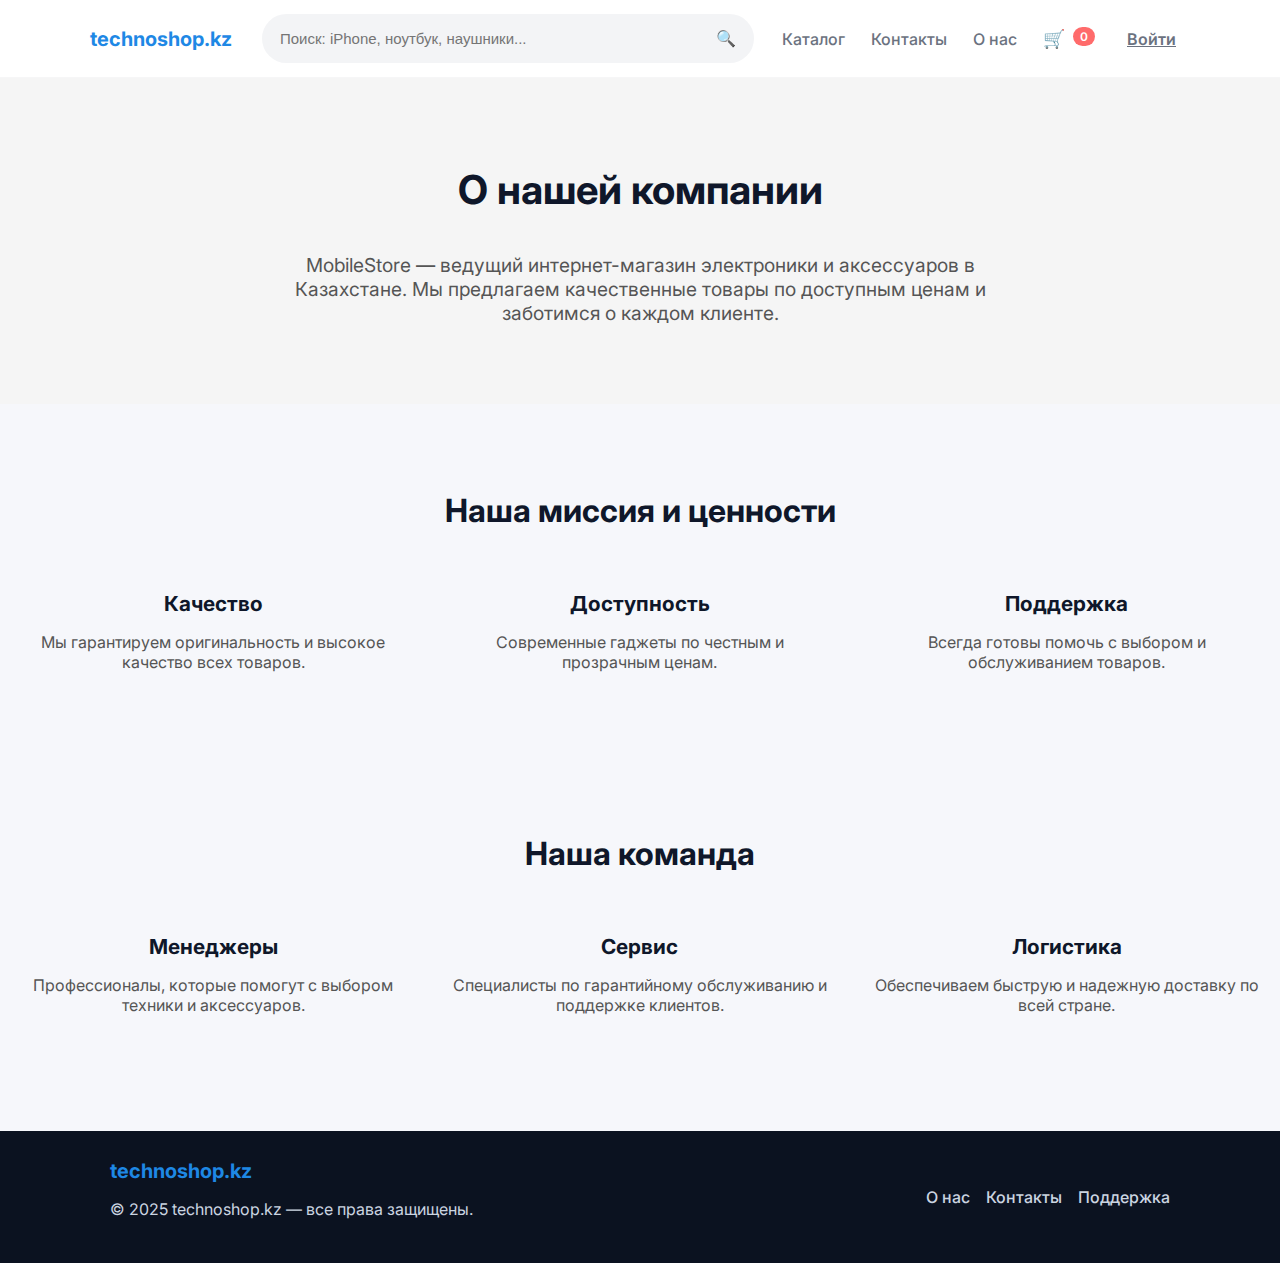
<file: about.html>
<!DOCTYPE html>
<html lang="ru">
<head>
  <meta charset="UTF-8">
  <meta name="viewport" content="width=device-width,initial-scale=1">
  <title>О нас — MobileStore</title>
  <link rel="stylesheet" href="style.css">
  <link href="https://fonts.googleapis.com/css2?family=Inter:wght@300;400;600;700&display=swap" rel="stylesheet">
  <style>
    .about-hero {
      display: flex;
      flex-direction: column;
      align-items: center;
      text-align: center;
      padding: 60px 20px;
      background: #f5f5f5;
    }
    .about-hero h1 {
      font-size: 2.5rem;
      margin-bottom: 20px;
    }
    .about-hero p {
      max-width: 700px;
      font-size: 1.2rem;
      color: #555;
    }
    .about-section {
      padding: 60px 20px;
    }
    .about-section h2 {
      text-align: center;
      margin-bottom: 40px;
      font-size: 2rem;
    }
    .about-grid {
      display: grid;
      grid-template-columns: repeat(3, 1fr);
      gap: 40px;
      text-align: center;
    }
    .about-item h3 {
      margin-bottom: 15px;
      font-size: 1.3rem;
    }
    .about-item p {
      color: #555;
    }
    @media (max-width: 980px) {
      .about-grid { grid-template-columns: repeat(2, 1fr); }
    }
    @media (max-width: 600px) {
      .about-grid { grid-template-columns: 1fr; }
    }
  </style>
</head>
<body>

  <header class="site-header">
  <div class="container header-inner">
    <a class="logo" href="index.html">technoshop.kz</a>

    <form class="search" action="catalog.html" role="search" aria-label="Поиск товаров">
      <input type="search" name="q" placeholder="Поиск: iPhone, ноутбук, наушники..." />
      <button type="submit" aria-label="Искать">🔍</button>
    </form>

    <nav class="header-actions">
      <a href="catalog.html" class="nav-link">Каталог</a>
      <a href="contacts.html" class="nav-link">Контакты</a>
      <a href="about.html" class="nav-link">О нас</a>
      <a href="cart.html" class="cart-btn" aria-label="Корзина">
        <span class="cart-icon">🛒</span>
        <span class="cart-count" id="cartCount">0</span>
      </a>
      <a href="login.html" class="btn btn-ghost">Войти</a>
    </nav>
  </div>
</header>

  <main>
    <!-- Hero -->
    <section class="about-hero">
      <h1>О нашей компании</h1>
      <p>MobileStore — ведущий интернет-магазин электроники и аксессуаров в Казахстане. Мы предлагаем качественные товары по доступным ценам и заботимся о каждом клиенте.</p>
    </section>

    <!-- Миссия и ценности -->
    <section class="about-section">
      <h2>Наша миссия и ценности</h2>
      <div class="about-grid">
        <div class="about-item">
          <h3>Качество</h3>
          <p>Мы гарантируем оригинальность и высокое качество всех товаров.</p>
        </div>
        <div class="about-item">
          <h3>Доступность</h3>
          <p>Современные гаджеты по честным и прозрачным ценам.</p>
        </div>
        <div class="about-item">
          <h3>Поддержка</h3>
          <p>Всегда готовы помочь с выбором и обслуживанием товаров.</p>
        </div>
      </div>
    </section>

    <!-- Команда -->
    <section class="about-section">
      <h2>Наша команда</h2>
      <div class="about-grid">
        <div class="about-item">
          <h3>Менеджеры</h3>
          <p>Профессионалы, которые помогут с выбором техники и аксессуаров.</p>
        </div>
        <div class="about-item">
          <h3>Сервис</h3>
          <p>Специалисты по гарантийному обслуживанию и поддержке клиентов.</p>
        </div>
        <div class="about-item">
          <h3>Логистика</h3>
          <p>Обеспечиваем быструю и надежную доставку по всей стране.</p>
        </div>
      </div>
    </section>

  </main>

  <footer class="site-footer">
    <div class="container footer-inner">
      <div class="footer-left">
        <a class="logo" href="/">technoshop.kz</a>
        <p>© 2025 technoshop.kz — все права защищены.</p>
      </div>
      <div class="footer-right">
        <nav class="footer-nav">
          <a href="about.html">О нас</a>
          <a href="contacts.html">Контакты</a>
          <a href="support.html">Поддержка</a>
        </nav>
      </div>
    </div>
  </footer>

  <script>
    // Корзина
    function getCart() { return JSON.parse(localStorage.getItem('ms_cart') || '[]'); }
    function setCart(cart) { localStorage.setItem('ms_cart', JSON.stringify(cart)); updateCartCount(); }
    function updateCartCount() {
      const cart = getCart();
      const count = cart.reduce((sum, item) => sum + (item.qty || 0), 0);
      document.getElementById('cartCount').textContent = count;
    }
    updateCartCount();
  </script>

</body>
</html>
</file>
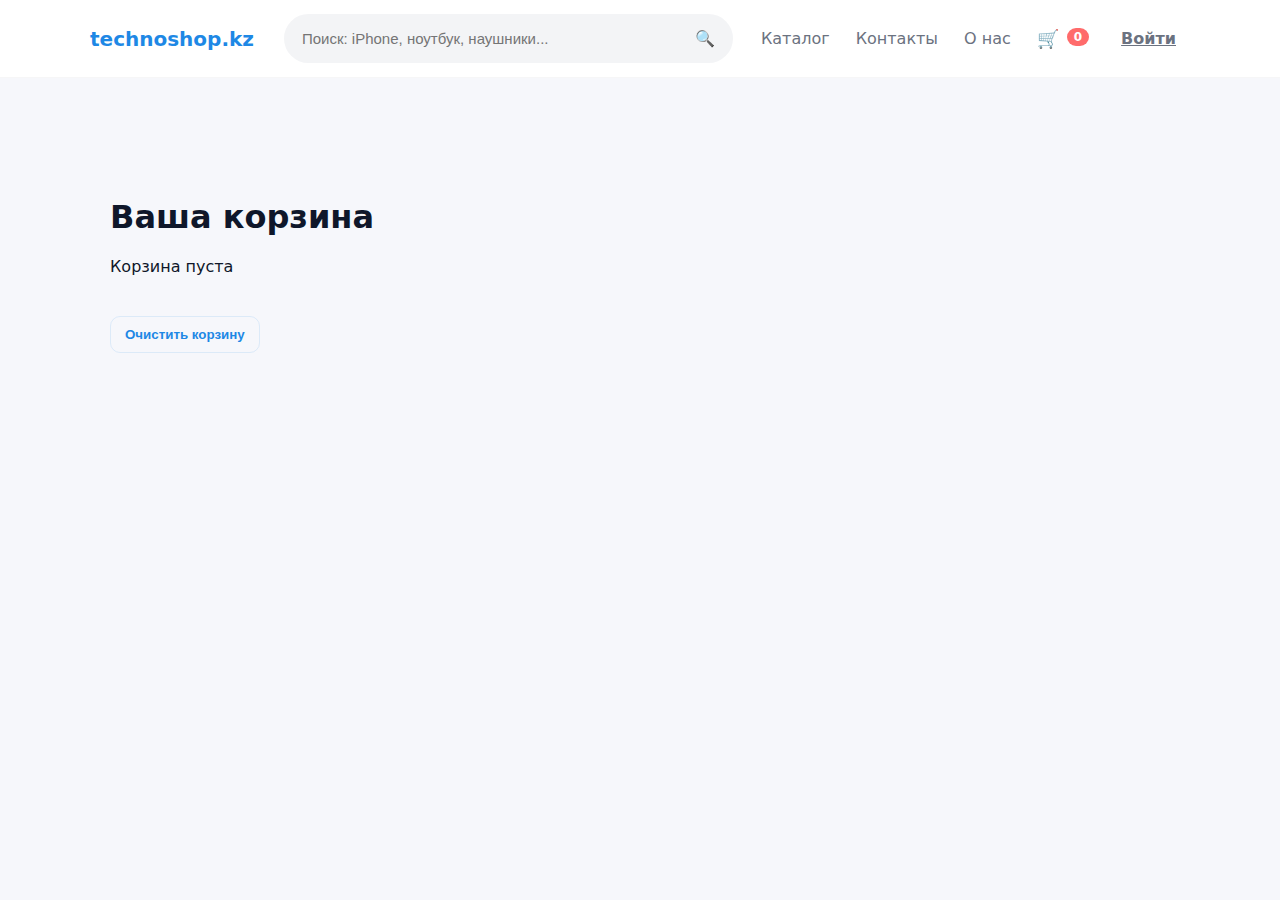
<file: cart.html>
<!DOCTYPE html>
<html lang="ru">
<head>
  <meta charset="UTF-8">
  <meta name="viewport" content="width=device-width,initial-scale=1">
  <title>Корзина — MobileStore</title>
  <link rel="stylesheet" href="style.css">
  <style>
    /* Дополнительно для корзины */
    #cartItems div {
      display: flex;
      justify-content: space-between;
      align-items: center;
      margin-bottom: 12px;
      padding: 8px;
      background: #fff;
      border-radius: 8px;
      box-shadow: 0 2px 6px rgba(0,0,0,0.08);
    }
    .cart-item-controls button {
      margin: 0 4px;
      padding: 4px 8px;
      border: 1px solid #ddd;
      border-radius: 4px;
      background: #f3f4f6;
      cursor: pointer;
    }
    .cart-item-controls span {
      margin: 0 6px;
      font-weight: 500;
    }
  </style>
</head>
<body>

  <!-- Шапка -->
  <header class="site-header">
    <div class="container header-inner">
      <a class="logo" href="index.html">technoshop.kz</a>
      <form class="search" action="catalog.html">
        <input type="search" name="q" placeholder="Поиск: iPhone, ноутбук, наушники...">
        <button type="submit">🔍</button>
      </form>
      <nav class="header-actions">
        <a href="catalog.html" class="nav-link">Каталог</a>
        <a href="contacts.html" class="nav-link">Контакты</a>
        <a href="about.html" class="nav-link">О нас</a>
        <a href="cart.html" class="cart-btn" aria-label="Корзина">
          <span class="cart-icon">🛒</span>
          <span class="cart-count" id="cartCount">0</span>
        </a>
        <a href="login.html" class="btn btn-ghost">Войти</a>
      </nav>
    </div>
  </header>

  <main class="container" style="margin-top:120px;">
    <h1>Ваша корзина</h1>
    <div id="cartItems"></div>
    <div id="cartTotal" style="margin-top:20px; font-weight:700;"></div>
    <button id="clearCart" class="btn btn-outline" style="margin-top:20px;">Очистить корзину</button>
  </main>

  <script>
    function getCart() {
      return JSON.parse(localStorage.getItem('ms_cart') || '[]');
    }

    function setCart(cart) {
      localStorage.setItem('ms_cart', JSON.stringify(cart));
      updateCartCount();
      renderCart();
    }

    function updateCartCount() {
      const cart = getCart();
      const count = cart.reduce((sum, item) => sum + (item.qty || 0), 0);
      document.getElementById('cartCount').textContent = count;
    }

    function renderCart() {
      const cart = getCart();
      const container = document.getElementById('cartItems');
      container.innerHTML = '';
      if(cart.length === 0){
        container.innerHTML = '<p>Корзина пуста</p>';
        document.getElementById('cartTotal').textContent = '';
        return;
      }

      let total = 0;
      cart.forEach(item => {
        total += item.price * item.qty;
        const div = document.createElement('div');

        div.innerHTML = `
          <span>${item.name}</span>
          <div class="cart-item-controls">
            <button class="decrease">-</button>
            <span>${item.qty}</span>
            <button class="increase">+</button>
            <span>₸ ${item.price * item.qty}</span>
            <button class="remove">❌</button>
          </div>
        `;

        // Кнопка удалить
        div.querySelector('.remove').addEventListener('click', () => {
          const newCart = cart.filter(p => p.id !== item.id);
          setCart(newCart);
        });

        // Увеличить количество
        div.querySelector('.increase').addEventListener('click', () => {
          item.qty += 1;
          setCart(cart);
        });

        // Уменьшить количество
        div.querySelector('.decrease').addEventListener('click', () => {
          if(item.qty > 1){
            item.qty -= 1;
            setCart(cart);
          }
        });

        container.appendChild(div);
      });

      document.getElementById('cartTotal').textContent = 'Итого: ₸ ' + total;
    }

    document.getElementById('clearCart').addEventListener('click', () => {
      if(confirm('Очистить корзину?')){
        setCart([]);
      }
    });

    renderCart();
    updateCartCount();
  </script>
</body>
</html>
</file>
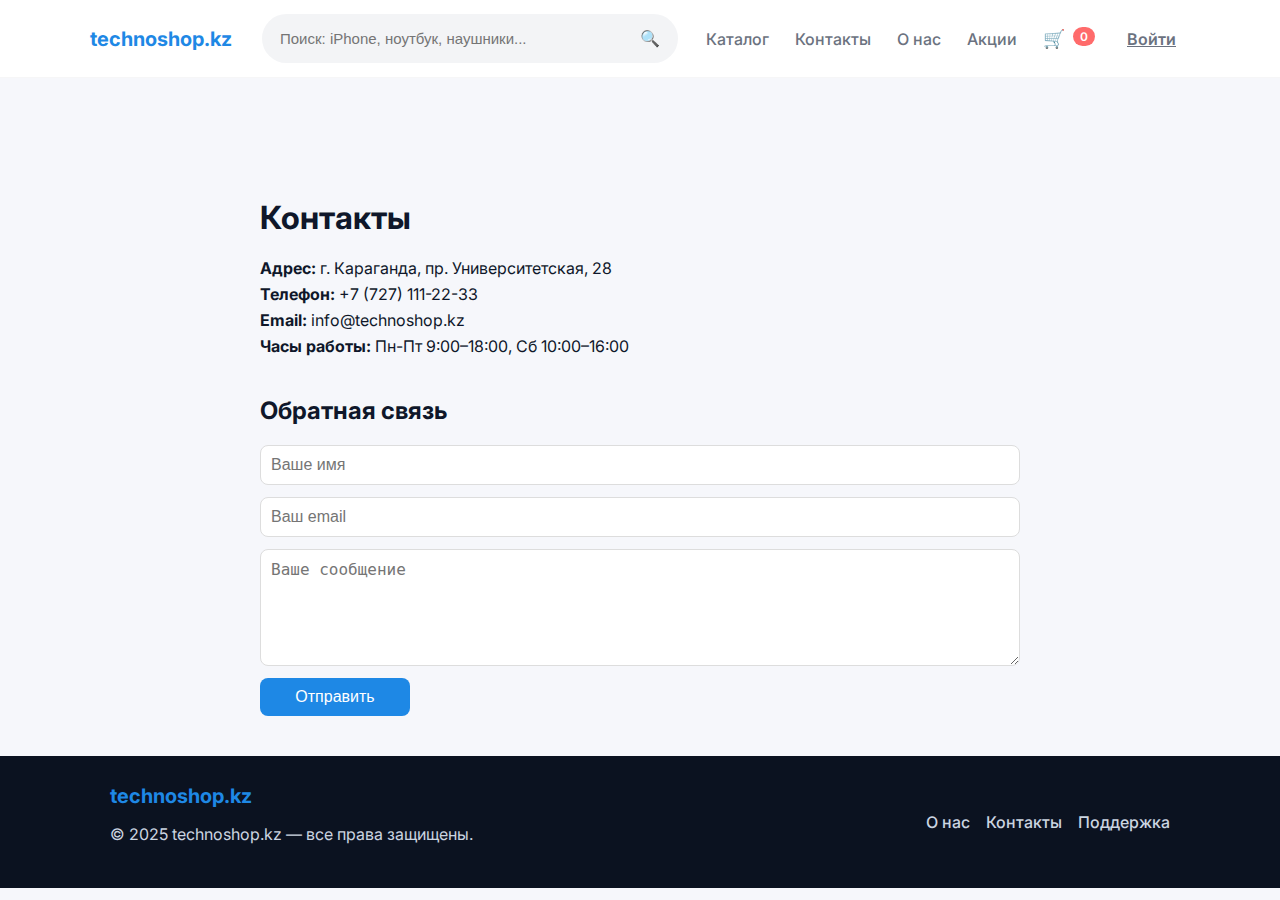
<file: contacts.html>
<!DOCTYPE html>
<html lang="ru">
<head>
  <meta charset="UTF-8">
  <meta name="viewport" content="width=device-width,initial-scale=1">
  <title>Контакты — MobileStore</title>
  <link rel="stylesheet" href="style.css">
  <link href="https://fonts.googleapis.com/css2?family=Inter:wght@300;400;600;700&display=swap" rel="stylesheet">
  <style>
    main {
      margin-top: 120px;
      max-width: 800px;
      margin-left: auto;
      margin-right: auto;
      padding: 0 20px;
    }
    .contact-info {
      margin-bottom: 40px;
    }
    .contact-info p {
      margin: 6px 0;
    }
    form.contact-form {
      display: flex;
      flex-direction: column;
      gap: 12px;
    }
    form.contact-form input,
    form.contact-form textarea {
      padding: 10px;
      border-radius: 8px;
      border: 1px solid #ddd;
      font-size: 16px;
      width: 100%;
    }
    form.contact-form button {
      width: 150px;
      padding: 10px;
      border: none;
      border-radius: 8px;
      background-color: #1e88e5;
      color: white;
      cursor: pointer;
      font-size: 16px;
    }
  </style>
</head>
<body>

  <!-- Шапка -->
  <header class="site-header">
    <div class="container header-inner">
      <a class="logo" href="index.html">technoshop.kz</a>

      <form class="search" action="catalog.html" role="search" aria-label="Поиск товаров">
        <input type="search" name="q" placeholder="Поиск: iPhone, ноутбук, наушники..." />
        <button type="submit" aria-label="Искать">🔍</button>
      </form>

      <nav class="header-actions">
        <a href="catalog.html" class="nav-link">Каталог</a>
        <a href="contacts.html" class="nav-link active">Контакты</a>
        <a href="about.html" class="nav-link">О нас</a>
        <a href="sales.html" class="nav-link">Акции</a>
        <a href="cart.html" class="cart-btn" aria-label="Корзина">
          <span class="cart-icon">🛒</span>
          <span class="cart-count" id="cartCount">0</span>
        </a>
        <a href="login.html" class="btn btn-ghost">Войти</a>
      </nav>
    </div>
  </header>

  <main>
    <h1>Контакты</h1>

    <div class="contact-info">
      <p><strong>Адрес:</strong> г. Караганда, пр. Университетская, 28</p>
      <p><strong>Телефон:</strong> +7 (727) 111-22-33</p>
      <p><strong>Email:</strong> info@technoshop.kz</p>
      <p><strong>Часы работы:</strong> Пн-Пт 9:00–18:00, Сб 10:00–16:00</p>
    </div>

    <h2>Обратная связь</h2>
    <form class="contact-form" id="contactForm">
      <input type="text" name="name" placeholder="Ваше имя" required>
      <input type="email" name="email" placeholder="Ваш email" required>
      <textarea name="message" rows="5" placeholder="Ваше сообщение" required></textarea>
      <button type="submit">Отправить</button>
    </form>
  </main>

  <footer class="site-footer">
    <div class="container footer-inner">
      <div class="footer-left">
        <a class="logo" href="/">technoshop.kz</a>
        <p>© 2025 technoshop.kz — все права защищены.</p>
      </div>
      <div class="footer-right">
        <nav class="footer-nav">
          <a href="/about">О нас</a>
          <a href="/contacts">Контакты</a>
          <a href="/support">Поддержка</a>
        </nav>
      </div>
    </div>
  </footer>

  <script>
    /* ---------- Корзина ---------- */
    const cartCountEl = document.getElementById('cartCount');
    function getCart() { return JSON.parse(localStorage.getItem('ms_cart') || '[]'); }
    function setCart(cart) { localStorage.setItem('ms_cart', JSON.stringify(cart)); updateCartCount(); }
    function updateCartCount() {
      const cart = getCart();
      const count = cart.reduce((sum,p) => sum + (p.qty||0), 0);
      if(cartCountEl) cartCountEl.textContent = count;
    }
    updateCartCount();

    /* ---------- Форма обратной связи (демо) ---------- */
    const contactForm = document.getElementById('contactForm');
    if(contactForm){
      contactForm.addEventListener('submit', (e) => {
        e.preventDefault();
        alert('Спасибо! Ваше сообщение отправлено.');
        contactForm.reset();
      });
    }

    /* ---------- Поиск из шапки (переходит на catalog.html) ---------- */
    const searchForms = document.querySelectorAll('form.search');
    searchForms.forEach(form => {
      form.addEventListener('submit', (e) => {
        e.preventDefault();
        const q = form.querySelector('input[name="q"]').value.trim();
        const url = 'catalog.html' + (q ? '?q=' + encodeURIComponent(q) : '');
        window.location.href = url;
      });
    });
  </script>

</body>
</html>
</file>
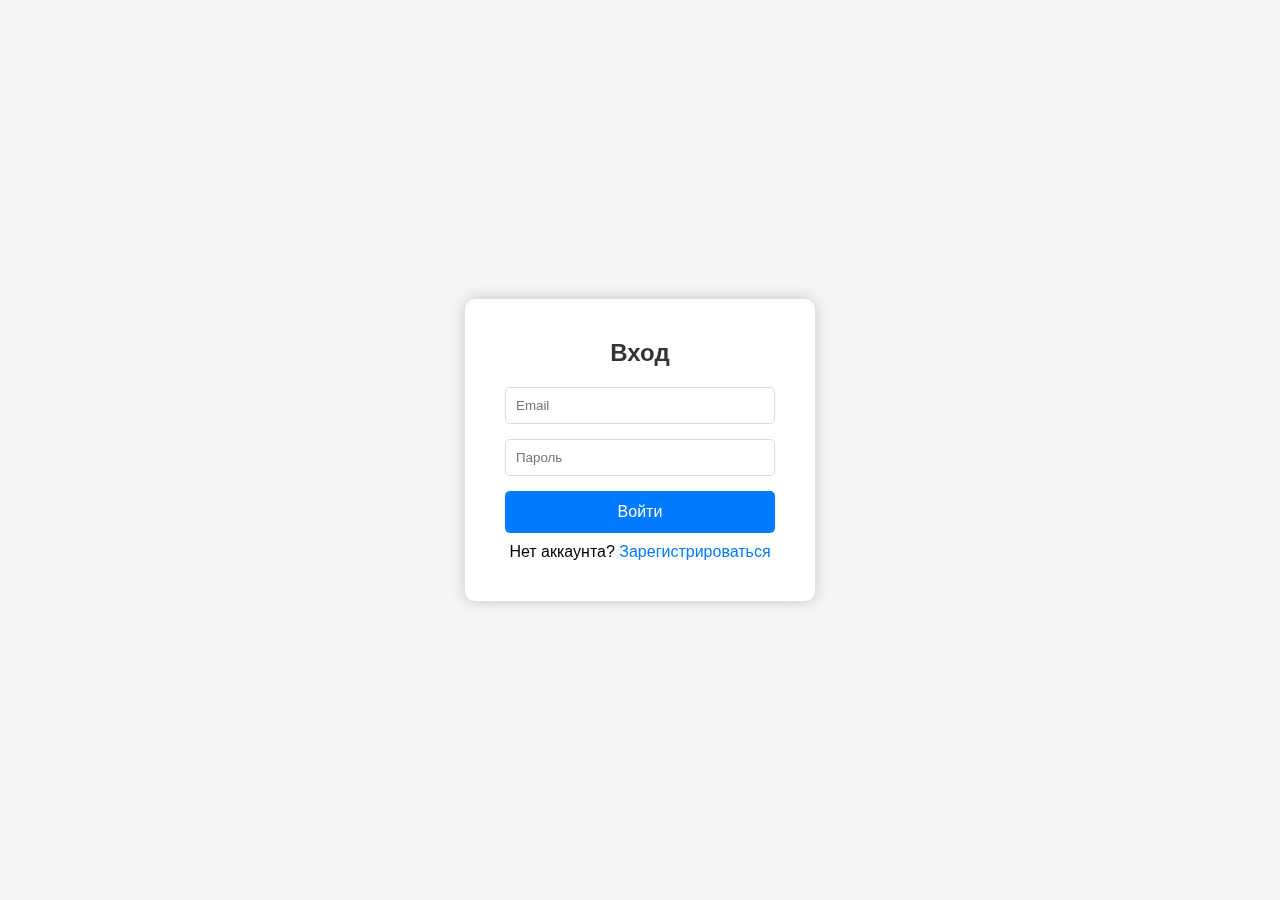
<file: login.html>
<!DOCTYPE html>
<html lang="ru">
<head>
    <meta charset="UTF-8">
    <meta name="viewport" content="width=device-width, initial-scale=1.0">
    <title>Вход / Регистрация</title>
    <link rel="stylesheet" href="login.css">
</head>
<body>




    <div class="background"></div>

    <div class="login-container">
        <form class="login-form" action="#" method="post">
            <h2>Вход</h2>
            <input type="email" placeholder="Email" required>
            <input type="password" placeholder="Пароль" required>
            <button type="submit">Войти</button>
            <p class="switch-form">Нет аккаунта? <a href="#" id="show-register">Зарегистрироваться</a></p>
        </form>

        <form class="register-form" action="#" method="post">
            <h2>Регистрация</h2>
            <input type="text" placeholder="Имя" required>
            <input type="email" placeholder="Email" required>
            <input type="password" placeholder="Пароль" required>
            <button type="submit">Зарегистрироваться</button>
            <p class="switch-form">Уже есть аккаунт? <a href="#" id="show-login">Войти</a></p>
        </form>
    </div>

    <script>
        const loginForm = document.querySelector('.login-form');
        const registerForm = document.querySelector('.register-form');
        const showRegister = document.getElementById('show-register');
        const showLogin = document.getElementById('show-login');

        showRegister.addEventListener('click', (e) => {
            e.preventDefault();
            loginForm.style.display = 'none';
            registerForm.style.display = 'flex';
        });

        showLogin.addEventListener('click', (e) => {
            e.preventDefault();
            registerForm.style.display = 'none';
            loginForm.style.display = 'flex';
        });

        registerForm.style.display = 'none';
    </script>
</body>
</html>
</file>
<file: style.css>
/* style.css — мобильный магазин техники (MobileStore) */
/* ----------------------------------------------- */
:root{
  --bg:#f6f7fb;
  --container:1100px;
  --primary:#1e88e5;
  --accent:#ff6b6b;
  --muted:#6b7280;
  --card:#ffffff;
  --radius:12px;
  --shadow: 0 6px 20px rgba(16,24,40,0.08);
  --fw-regular:400; --fw-medium:600; --fw-bold:700;
  font-size:16px;
}

*{box-sizing:border-box}
html,body{height:100%}
body{
  margin:0;
  font-family: 'Inter', system-ui, -apple-system, "Segoe UI", Roboto, "Helvetica Neue", Arial;
  background:var(--bg);
  color:#0f172a;
  -webkit-font-smoothing:antialiased;
}

.container{
  max-width:var(--container);
  margin:0 auto;
  padding:0 20px;
}

/* Header */
.site-header{
  background: #fff;
  border-bottom: 1px solid rgba(15,23,42,0.04);
  position:sticky;
  top:0;
  z-index:40;
}
.header-inner{
  display:flex;
  align-items:center;
  gap:20px;
  padding:14px 0;
}
.logo{
  font-weight:700;
  color:var(--primary);
  text-decoration:none;
  font-size:20px;
}
.search{
  display:flex;
  flex:1;
  max-width:540px;
  background:#f3f4f6;
  border-radius:999px;
  padding:6px;
  align-items:center;
  gap:6px;
  margin-left:10px;
}
.search input{
  border:0;
  outline:0;
  background:transparent;
  padding:10px 12px;
  flex:1;
  font-size:15px;
}
.search button{
  border:0;
  background:transparent;
  padding:8px 12px;
  cursor:pointer;
  font-size:16px;
}
.header-actions{
  display:flex;
  align-items:center;
  gap:10px;
}
.nav-link{
  color:var(--muted);
  text-decoration:none;
  font-weight:500;
  padding:6px 8px;
}
.cart-btn{
  position:relative;
  text-decoration:none;
  color:var(--muted);
  font-size:18px;
  display:inline-flex;
  align-items:center;
  gap:8px;
  padding:6px 8px;
}
.cart-count{
  background:var(--accent);
  color:#fff;
  border-radius:999px;
  font-size:12px;
  padding:2px 7px;
  font-weight:600;
  position:relative;
  top:-2px;
}

/* Buttons */
.btn{
  display:inline-flex;
  align-items:center;
  justify-content:center;
  gap:8px;
  padding:10px 14px;
  border-radius:10px;
  border:0;
  cursor:pointer;
  font-weight:600;
}
.btn-primary{
  background:var(--primary);
  color:#fff;
}
.btn-outline{
  background:transparent;
  color:var(--primary);
  border:1px solid rgba(30,136,229,0.12);
}
.btn-ghost{
  background:transparent;
  color:var(--muted);
}

/* Hero */
.hero{
  padding:48px 0;
}
.hero-inner{
  display:grid;
  grid-template-columns: 1fr 420px;
  gap:30px;
  align-items:center;
}
.hero-left h1{
  margin:0 0 12px;
  font-size:32px;
  line-height:1.05;
}
.hero-left p{
  margin:0 0 18px;
  color:var(--muted);
}
.hero-right img{
  width:100%;
  border-radius:16px;
  box-shadow:var(--shadow);
  display:block;
}

/* Categories */
.section-title{
  margin:0 0 18px;
  font-size:22px;
}
.categories{
  padding:28px 0;
}
.categories-grid{
  display:grid;
  grid-template-columns: repeat(4, 1fr);
  gap:18px;
}
.category-card{
  display:block;
  text-decoration:none;
  background:var(--card);
  border-radius:12px;
  overflow:hidden;
  box-shadow:var(--shadow);
  text-align:center;
  padding:12px;
  transition:transform .18s ease, box-shadow .18s ease;
}
.category-card img{ width:100%; height:140px; object-fit:cover; border-radius:8px;}
.category-card span{ display:block; margin-top:10px; color:#111827; font-weight:600;}
.category-card:hover{ transform:translateY(-6px); box-shadow: 0 14px 36px rgba(16,24,40,0.12);}

/* Products */
.products{ padding:28px 0 40px; }
.products-grid{
  display:grid;
  grid-template-columns: repeat(3, 1fr);
  gap:18px;
}
.product-card{
  background:var(--card);
  border-radius:12px;
  overflow:hidden;
  box-shadow:var(--shadow);
  display:flex;
  flex-direction:column;
  transition:transform .18s ease;
}
.product-card:hover{ transform:translateY(-6px); }
.product-img{ width:100%; height:220px; object-fit:cover; display:block; }
.product-body{ padding:14px; display:flex; flex-direction:column; gap:12px; flex:1; }
.product-title{ margin:0; font-size:16px; font-weight:600; color:#0f172a; }
.product-spec{ margin:0; color:var(--muted); font-size:13px; }
.product-bottom{ margin-top:auto; display:flex; align-items:center; justify-content:space-between; gap:12px; }
.price{ font-weight:700; color:#111827; }

/* Advantages */
.advantages{ padding:28px 0 60px; }
.adv-grid{ display:flex; gap:18px; }
.adv-item{ background:var(--card); padding:18px; border-radius:12px; box-shadow:var(--shadow); flex:1; text-align:center;}
.adv-icon{ font-size:28px; margin-bottom:8px; }

/* Footer */
.site-footer{ background:#0b1220; color:#cbd5e1; padding:28px 0; margin-top:40px; }
.footer-inner{ display:flex; justify-content:space-between; align-items:center; gap:20px; flex-wrap:wrap; }
.footer-nav a{ color:inherit; text-decoration:none; margin-left:12px; font-weight:500; }


/* Скрываем гамбургер на больших экранах */
.hamburger { display: none; font-size: 28px; background: transparent; border: none; cursor: pointer; }

/* Мобильное меню по умолчанию скрыто */
.mobile-menu {
  position: fixed;
  top: 0;
  right: -260px;  /* спрятана справа */
  width: 260px;
  height: 100%;
  background: #fff;
  box-shadow: -4px 0 12px rgba(0,0,0,0.2);
  display: flex;
  flex-direction: column;
  padding: 40px 20px;
  gap: 20px;           /* расстояние между ссылками */
  transition: right 0.3s ease;
  z-index: 9999;
}

/* Активная шторка */
.mobile-menu.active {
  right: 0;
}

/* Ссылки внутри меню */
.mobile-menu .mobile-nav a {
  display: block;
  font-size: 18px;
  font-weight: 500;
  color: #111827;
  text-decoration: none;
  padding: 12px 0;  /* вертикальный отступ */
  border-bottom: 1px solid #eee; /* визуальное разделение */
}

/* Последняя ссылка без линии */
.mobile-menu .mobile-nav a:last-child {
  border-bottom: none;
}

/* Если хочешь кнопку закрыть */
.mobile-menu .close-btn {
  align-self: flex-end;
  font-size: 24px;
  cursor: pointer;
  margin-bottom: 20px;
}

.mobile-menu .search input {
  padding: 12px;
  border-radius: 8px;
  border: none;
  font-size: 16px;
}
.mobile-menu .search button {
  padding: 12px;
  border-radius: 8px;
  border: none;
  background: var(--primary);
  color: #fff;
  font-weight: 600;
  cursor: pointer;
}


/* Адаптив: на экранах <= 980px */
@media (max-width: 980px) {
  .header-actions { display: none; } /* Скрываем ПК-навигацию */
  .search { display: none; }        /* Скрываем ПК-поиск */
  .hamburger { display: inline-flex; } /* Показываем гамбургер */
}



/* Responsive */
/* @media (max-width: 980px){
  .hero-inner{ grid-template-columns: 1fr; text-align:center;}
  .hero-right{ order:-1; }
  .categories-grid{ grid-template-columns: repeat(2, 1fr); }
  .products-grid{ grid-template-columns: repeat(2, 1fr); }
  .header-inner{ gap:10px; }
  .search{
    max-width:200px;
    flex:1;
    font-size:14px;
  } /* простая версия на мобилках */
} */

@media (max-width: 600px){
  .container{ padding:0 14px; }
  .products-grid{ grid-template-columns: 1fr; }
  .categories-grid{ grid-template-columns: 1fr; }
  .adv-grid{ flex-direction:column; }
  .header-actions .nav-link{
    display:inline-flex;
    font-size:14px;
    padding:4px 6px;
  } /* оставить важные элементы */
}

@media (max-width: 768px){
  .hero-inner{ grid-template-columns: 1fr; text-align:center;}
  .hero-right{ order:-1; }
  .categories-grid{ grid-template-columns: repeat(2, 1fr); }
  .products-grid{ grid-template-columns: repeat(2, 1fr); }
  .header-inner{ gap:10px; }
  .search{ display:none; } /* простая версия на мобилках */
}

@media (max-width: 320px){
  .hero-inner{ grid-template-columns: 1fr; text-align:center;}
  .hero-right{ order:-1; }
  .categories-grid{ grid-template-columns: repeat(2, 1fr); }
  .products-grid{ grid-template-columns: repeat(2, 1fr); }
  .header-inner{ gap:10px; }
  .search{ display:none; } /* простая версия на мобилках */
}
</file>
<file: login.css>
* {
    box-sizing: border-box;
    margin: 0;
    padding: 0;
    font-family: Arial, sans-serif;
}

body {
    background: #f5f5f5;
    display: flex;
    justify-content: center;
    align-items: center;
    height: 100vh;
}

.background {
    position: fixed;
    top: 0;
    left: 0;
    width: 100%;
    height: 100%;
    background-image: url("https://news.cgtn.com/news/2022-07-24/Smartphones-other-gadgets-in-China-Will-the-decline-end-in-2nd-half--1bW03CaXoR2/img/293f2b4537104d5089f251d6ac4ab247/293f2b4537104d5089f251d6ac4ab247.jpeg");
    background-size: cover;
    background-position: center;
    filter: blur(8px); /* размытие фона */
    z-index: -1;
}

.login-container {
    background: #fff;
    padding: 40px;
    border-radius: 10px;
    width: 350px;
    box-shadow: 0 0 15px rgba(0,0,0,0.2);
}

.login-container h2 {
    text-align: center;
    margin-bottom: 20px;
    color: #333;
}

.login-container form {
    display: flex;
    flex-direction: column;
}

.login-container label {
    margin-bottom: 5px;
    color: #555;
}

.login-container input {
    padding: 10px;
    margin-bottom: 15px;
    border: 1px solid #ddd;
    border-radius: 5px;
    outline: none;
}

.login-container input:focus {
    border-color: #007BFF;
}

.login-container button {
    padding: 12px;
    background: #007BFF;
    color: #fff;
    border: none;
    border-radius: 5px;
    cursor: pointer;
    font-size: 16px;
}

.login-container button:hover {
    background: #0056b3;
}

.switch-form {
    text-align: center;
    margin-top: 10px;
}

.switch-form a {
    color: #007BFF;
    text-decoration: none;
}

.switch-form a:hover {
    text-decoration: underline;
}
</file>
